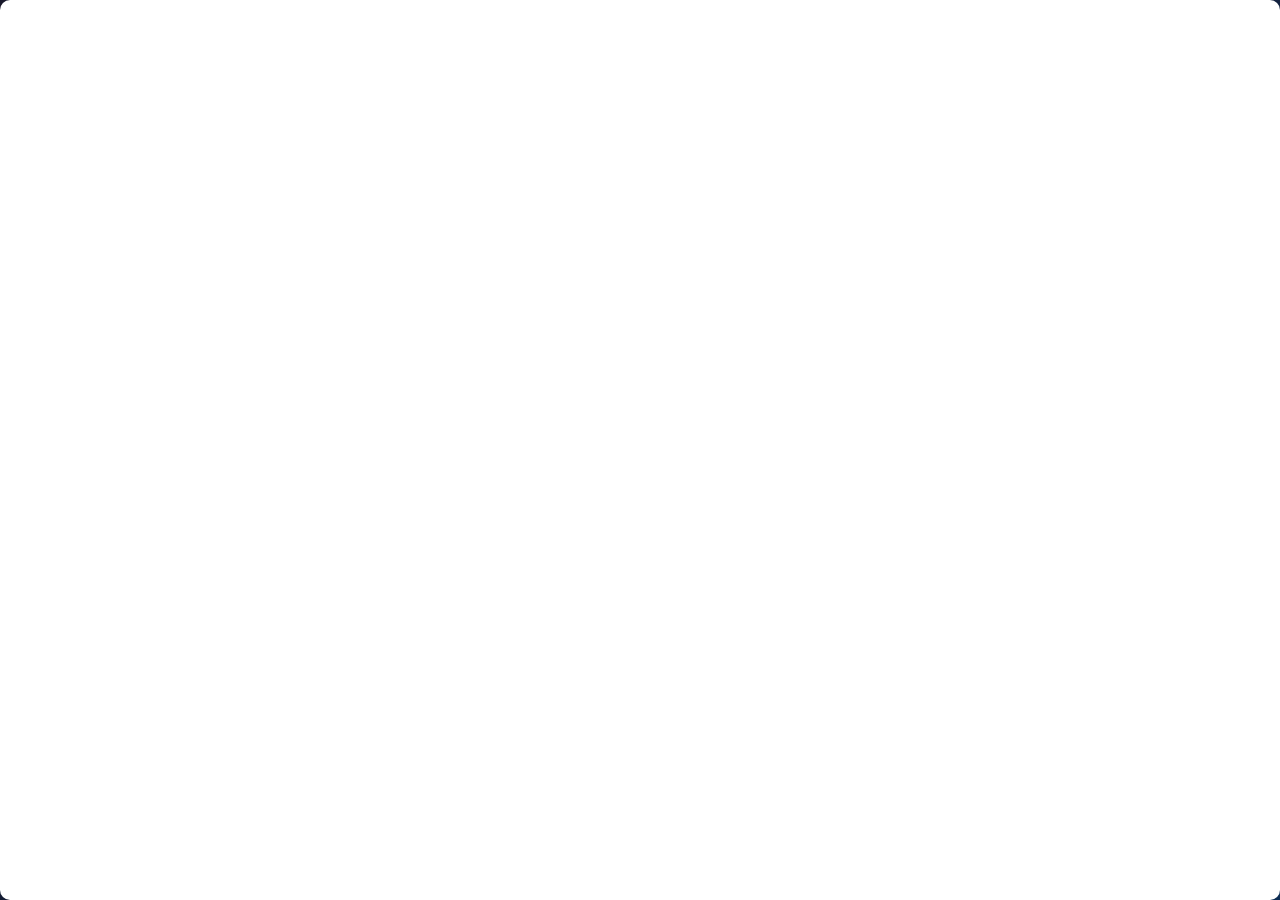
<file: index.html>
<!DOCTYPE html>
<html lang="es">
<head>
    <meta charset="UTF-8">
    <meta name="viewport" content="width=device-width, initial-scale=1.0, maximum-scale=1.0, user-scalable=no">
    <title>Brain Grid - Memoria Visual</title>
    <link href="https://fonts.googleapis.com/css2?family=Nunito:wght@400;600;700;800;900&display=swap" rel="stylesheet">
    <style>
        * {
            margin: 0;
            padding: 0;
            box-sizing: border-box;
            -webkit-tap-highlight-color: transparent;
        }

        body {
            font-family: 'Nunito', sans-serif;
            background: linear-gradient(135deg, #1a1a2e 0%, #16213e 50%, #0f3460 100%);
            min-height: 100vh;
            color: #fff;
            overflow-x: hidden;
            touch-action: manipulation;
        }

        /* Screens */
        .screen {
            display: none;
            min-height: 100vh;
            padding: 15px;
            flex-direction: column;
            align-items: center;
            justify-content: center;
        }

        .screen.active {
            display: flex;
        }

        /* Start Screen */
        .start-screen {
            text-align: center;
        }

        .logo {
            font-size: 3rem;
            font-weight: 900;
            margin-bottom: 10px;
            background: linear-gradient(135deg, #667eea 0%, #764ba2 100%);
            -webkit-background-clip: text;
            -webkit-text-fill-color: transparent;
            background-clip: text;
        }

        .subtitle {
            font-size: 1rem;
            color: #a0aec0;
            margin-bottom: 30px;
        }

        .btn {
            padding: 12px 35px;
            font-size: 1rem;
            font-weight: 700;
            border: none;
            border-radius: 50px;
            cursor: pointer;
            transition: all 0.3s ease;
            font-family: 'Nunito', sans-serif;
            margin: 6px;
            min-width: 200px;
        }

        .btn-primary {
            background: linear-gradient(135deg, #667eea 0%, #764ba2 100%);
            color: white;
            box-shadow: 0 4px 15px rgba(102, 126, 234, 0.4);
        }

        .btn-primary:hover {
            transform: translateY(-2px);
            box-shadow: 0 6px 20px rgba(102, 126, 234, 0.6);
        }

        .btn-secondary {
            background: rgba(255,255,255,0.1);
            color: #e2e8f0;
            border: 2px solid rgba(255,255,255,0.2);
        }

        .btn-secondary:hover {
            background: rgba(255,255,255,0.2);
        }

        .btn:disabled {
            opacity: 0.5;
            cursor: not-allowed;
            transform: none !important;
        }

        /* Game Screen */
        .game-header {
            display: flex;
            justify-content: space-between;
            align-items: center;
            width: 100%;
            max-width: 500px;
            margin-bottom: 10px;
            padding: 8px 15px;
            background: rgba(255,255,255,0.1);
            border-radius: 12px;
            backdrop-filter: blur(10px);
            font-size: 0.85rem;
        }

        .stat {
            display: flex;
            align-items: center;
            gap: 4px;
            font-weight: 700;
        }

        .level-badge {
            background: linear-gradient(135deg, #f093fb 0%, #f5576c 100%);
            padding: 4px 12px;
            border-radius: 15px;
            font-weight: 800;
            font-size: 0.8rem;
        }

        .canvas-container {
            position: relative;
            margin: 5px 0;
        }

        canvas {
            border-radius: 10px;
            box-shadow: 0 4px 20px rgba(0,0,0,0.3);
            background: #fff;
            cursor: crosshair;
            max-width: 100%;
            height: auto;
        }

        .target-label, .player-label {
            text-align: center;
            font-weight: 700;
            margin: 5px 0;
            font-size: 0.8rem;
            color: #a0aec0;
        }

        .game-controls {
            display: flex;
            gap: 8px;
            margin-top: 10px;
            flex-wrap: wrap;
            justify-content: center;
        }

        .btn-control {
            padding: 8px 18px;
            font-size: 0.85rem;
            border-radius: 20px;
            min-width: auto;
        }

        .btn-verify {
            background: linear-gradient(135deg, #11998e 0%, #38ef7d 100%);
            color: white;
        }

        .btn-clear {
            background: linear-gradient(135deg, #fc466b 0%, #3f5efb 100%);
            color: white;
        }

        .btn-hint {
            background: linear-gradient(135deg, #f6d365 0%, #fda085 100%);
            color: #333;
        }

        .btn-menu {
            background: rgba(255,255,255,0.15);
            color: white;
        }

        /* Countdown Overlay */
        .countdown-overlay {
            position: fixed;
            top: 0;
            left: 0;
            width: 100%;
            height: 100%;
            background: rgba(0,0,0,0.9);
            display: none;
            align-items: center;
            justify-content: center;
            z-index: 1000;
            flex-direction: column;
        }

        .countdown-overlay.active {
            display: flex;
        }

        .countdown-number {
            font-size: 5rem;
            font-weight: 900;
            color: #fff;
            animation: pulse 0.5s ease-out;
            text-align: center;
        }

        .countdown-text {
            font-size: 1.2rem;
            color: #a0aec0;
            margin-top: 15px;
            text-align: center;
            padding: 0 20px;
        }

        @keyframes pulse {
            0% { transform: scale(0.5); opacity: 0; }
            50% { transform: scale(1.2); }
            100% { transform: scale(1); opacity: 1; }
        }

        /* Toast */
        .toast {
            position: fixed;
            bottom: 20px;
            left: 50%;
            transform: translateX(-50%) translateY(100px);
            background: rgba(0,0,0,0.9);
            color: white;
            padding: 10px 25px;
            border-radius: 25px;
            font-weight: 700;
            z-index: 1001;
            transition: transform 0.3s ease;
            white-space: nowrap;
            display: none;
            font-size: 0.9rem;
        }

        .toast.show {
            display: block;
            transform: translateX(-50%) translateY(0);
        }

        .toast.success { border-left: 4px solid #38ef7d; }
        .toast.error { border-left: 4px solid #fc466b; }

        /* Win Screen */
        .win-screen {
            text-align: center;
        }

        .win-title {
            font-size: 2.5rem;
            font-weight: 900;
            margin-bottom: 15px;
        }

        .win-stars {
            font-size: 3rem;
            margin: 15px 0;
            letter-spacing: 8px;
        }

        .win-stats {
            display: flex;
            gap: 20px;
            justify-content: center;
            margin: 15px 0;
            font-size: 1rem;
        }

        .win-stat {
            background: rgba(255,255,255,0.1);
            padding: 12px 20px;
            border-radius: 12px;
        }

        /* Tutorial */
        .tutorial-content {
            max-width: 450px;
            text-align: left;
        }

        .tutorial-step {
            background: rgba(255,255,255,0.1);
            padding: 15px;
            border-radius: 12px;
            margin: 8px 0;
            font-size: 0.9rem;
        }

        .tutorial-step h3 {
            color: #667eea;
            margin-bottom: 8px;
            font-size: 1rem;
        }

        /* Shake animation */
        @keyframes shake {
            0%, 100% { transform: translateX(0); }
            25% { transform: translateX(-8px); }
            75% { transform: translateX(8px); }
        }

        .shake {
            animation: shake 0.4s ease-in-out;
        }

        /* Confetti canvas */
        #confettiCanvas {
            position: fixed;
            top: 0;
            left: 0;
            width: 100%;
            height: 100%;
            pointer-events: none;
            z-index: 999;
        }

        /* Progress bar */
        .memorize-progress {
            width: 250px;
            height: 5px;
            background: rgba(255,255,255,0.2);
            border-radius: 3px;
            margin-top: 15px;
            overflow: hidden;
        }

        .memorize-progress-bar {
            height: 100%;
            background: linear-gradient(90deg, #667eea, #764ba2);
            border-radius: 3px;
            transition: width 1s linear;
        }

        /* Level selector */
        .level-grid {
            display: grid;
            grid-template-columns: repeat(4, 1fr);
            gap: 10px;
            margin: 15px 0;
            max-width: 320px;
        }

        .level-btn {
            width: 65px;
            height: 65px;
            border-radius: 12px;
            border: 2px solid rgba(255,255,255,0.3);
            background: rgba(255,255,255,0.1);
            color: white;
            font-size: 1.3rem;
            font-weight: 800;
            cursor: pointer;
            transition: all 0.3s;
            display: flex;
            align-items: center;
            justify-content: center;
            flex-direction: column;
        }

        .level-btn:hover {
            background: rgba(255,255,255,0.2);
            transform: scale(1.1);
        }

        .level-btn.locked {
            opacity: 0.3;
            cursor: not-allowed;
        }

        .level-btn.completed {
            border-color: #38ef7d;
            background: rgba(56, 239, 125, 0.2);
        }

        .level-stars {
            font-size: 0.6rem;
            margin-top: 2px;
        }

        .shape-preview {
            font-size: 1.5rem;
            margin: 8px 0;
        }

        h2 {
            font-size: 1.5rem;
        }
    </style>
</head>
<body>

    <canvas id="confettiCanvas"></canvas>

    <div id="startScreen" class="screen start-screen active">
        <div class="logo">🧠 BRAIN GRID</div>
        <div class="subtitle">Memoriza las figuras y reprodúcelas</div>
        <div class="shape-preview">🔷⭐🏠🐦</div>
        <button class="btn btn-primary" id="btnPlay">▶ JUGAR</button>
        <button class="btn btn-secondary" id="btnHowTo">❓ CÓMO JUGAR</button>
        <div style="margin-top: 20px; color: #a0aec0; font-size: 0.85rem;">
            <div id="startStats">⭐ 0 | 🪙 0</div>
        </div>
    </div>

    <div id="tutorialScreen" class="screen">
        <h2 style="margin-bottom: 15px;">📖 CÓMO JUGAR</h2>
        <div class="tutorial-content">
            <div class="tutorial-step">
                <h3>1. Memoriza la figura</h3>
                <p>Observa la figura en el panel superior durante unos segundos.</p>
            </div>
            <div class="tutorial-step">
                <h3>2. Espera la cuenta regresiva</h3>
                <p>Después de memorizar, hay una cuenta regresiva para prepararte.</p>
            </div>
            <div class="tutorial-step">
                <h3>3. Reproduce la figura</h3>
                <p>En el panel inferior, toca los puntos en el orden correcto para dibujar la misma figura.</p>
            </div>
            <div class="tutorial-step">
                <h3>4. Gana estrellas</h3>
                <p>¡Cuanto más rápido completes la figura, más estrellas ganarás!</p>
            </div>
        </div>
        <button class="btn btn-secondary" id="btnBackFromTutorial" style="margin-top: 15px;">← VOLVER</button>
    </div>

    <div id="levelScreen" class="screen">
        <h2 style="margin-bottom: 8px;">🎯 SELECCIONA NIVEL</h2>
        <div style="color: #a0aec0; margin-bottom: 15px; font-size: 0.9rem;">Completa niveles para desbloquear más</div>
        <div class="level-grid" id="levelGrid"></div>
        <button class="btn btn-secondary" id="btnBackFromLevels" style="margin-top: 15px;">← MENÚ</button>
    </div>

    <div id="gameScreen" class="screen">
        <div class="game-header">
            <div class="stat">
                <span class="level-badge" id="levelDisplay">Nivel 1</span>
            </div>
            <div class="stat">
                <span>⏱️</span>
                <span id="timerDisplay">0s</span>
            </div>
            <div class="stat">
                <span>🪙</span>
                <span id="coinsDisplay">0</span>
            </div>
            <div class="stat">
                <span>⭐</span>
                <span id="starsDisplay">0</span>
            </div>
        </div>

        <div class="target-label">👁️ MEMORIZA ESTA FIGURA</div>
        <div class="canvas-container">
            <canvas id="targetCanvas"></canvas>
        </div>

        <div class="player-label">✏️ DIBUJA AQUÍ (toca los puntos en orden)</div>
        <div class="canvas-container">
            <canvas id="playerCanvas"></canvas>
        </div>

        <div class="game-controls">
            <button class="btn btn-control btn-verify" id="btnVerify">✅ VERIFICAR</button>
            <button class="btn btn-control btn-clear" id="btnClear">🗑️ LIMPIAR</button>
            <button class="btn btn-control btn-hint" id="btnHint">💡 PISTA</button>
            <button class="btn btn-control btn-menu" id="btnMenu">📋 MENÚ</button>
        </div>
    </div>

    <div id="winScreen" class="screen win-screen">
        <div class="win-title" id="winTitle">🏆 ¡PERFECTO!</div>
        <div class="win-stars" id="winStars">⭐⭐⭐</div>
        <div class="win-stats">
            <div class="win-stat">
                <div>🪙 Monedas</div>
                <div id="winCoins" style="font-size: 1.3rem; font-weight: 800;">+20</div>
            </div>
            <div class="win-stat">
                <div>⏱️ Tiempo</div>
                <div id="winTime" style="font-size: 1.3rem; font-weight: 800;">12s</div>
            </div>
        </div>
        <div style="margin: 15px 0; color: #a0aec0; font-size: 1.1rem;" id="winShapeName"></div>
        <button class="btn btn-primary" id="btnNextLevel">SIGUIENTE NIVEL →</button>
        <button class="btn btn-secondary" id="btnWinMenu" style="margin-top: 8px;">📋 MENÚ</button>
    </div>

    <div id="countdownOverlay" class="countdown-overlay">
        <div class="countdown-number" id="countdownNumber">5</div>
        <div class="countdown-text" id="countdownText">Preparate...</div>
        <div class="memorize-progress" id="memorizeProgress" style="display:none;">
            <div class="memorize-progress-bar" id="memorizeProgressBar" style="width: 100%;"></div>
        </div>
    </div>

    <div id="toast" class="toast"></div>

<script>
// ============================
// BRAIN GRID - JUEGO COMPLETO
// ============================

const CONFIG = {
    size: 10,
    cellSize: 36,
    baseCoins: 10,
    memorizeTime: 6,
    countdownTime: 5,
    maxStars: 3,
    hintCost: 5,
    colors: {
        dot: '#94a3b8',
        bg: '#f8fafc'
    }
};

// --- TODAS LAS FIGURAS (basadas en las fotos) ---
const LEVELS = [
    // NIVEL 1: Figura en escalera (foto 1, arriba izq)
    {
        name: "Escalera",
        icon: "📶",
        points: [
            {x:1,y:1},{x:1,y:3},{x:3,y:3},{x:3,y:5},{x:5,y:5},{x:5,y:7},{x:7,y:7},{x:7,y:9},{x:9,y:9},{x:9,y:7},{x:7,y:7},{x:7,y:5},{x:5,y:5},{x:5,y:3},{x:3,y:3},{x:3,y:1},{x:1,y:1}
        ],
        difficulty: 1
    },
    // NIVEL 2: Estrella de 8 puntas (foto 1, 2da fila izq)
    {
        name: "Estrella",
        icon: "✴️",
        points: [
            {x:5,y:1},{x:6,y:4},{x:9,y:5},{x:6,y:6},{x:5,y:9},{x:4,y:6},{x:1,y:5},{x:4,y:4},{x:5,y:1}
        ],
        difficulty: 1
    },
    // NIVEL 3: Casa con techo (foto 1, 3ra fila izq)
    {
        name: "Casa",
        icon: "🏠",
        points: [
            {x:2,y:4},{x:2,y:2},{x:5,y:1},{x:8,y:2},{x:8,y:4},{x:8,y:7},{x:5,y:7},{x:5,y:5},{x:3,y:5},{x:3,y:7},{x:2,y:7},{x:2,y:4}
        ],
        difficulty: 1
    },
    // NIVEL 4: Casa con puerta (foto 1, 4ta fila izq)
    {
        name: "Casa con Puerta",
        icon: "🏡",
        points: [
            {x:1,y:4},{x:1,y:2},{x:3,y:1},{x:7,y:1},{x:9,y:2},{x:9,y:4},{x:9,y:8},{x:7,y:8},{x:7,y:5},{x:5,y:5},{x:5,y:8},{x:3,y:8},{x:3,y:5},{x:1,y:5},{x:1,y:4}
        ],
        difficulty: 1
    },
    // NIVEL 5: Casa con ventana (foto 1, 5ta fila izq)
    {
        name: "Casa Moderna",
        icon: "🏘️",
        points: [
            {x:2,y:5},{x:2,y:2},{x:5,y:1},{x:8,y:2},{x:8,y:5},{x:8,y:8},{x:5,y:8},{x:5,y:6},{x:3,y:6},{x:3,y:8},{x:2,y:8},{x:2,y:5}
        ],
        difficulty: 1
    },
    // NIVEL 6: Barco/Vela (foto 1, 6ta fila izq)
    {
        name: "Velero",
        icon: "⛵",
        points: [
            {x:5,y:1},{x:5,y:6},{x:2,y:6},{x:1,y:8},{x:9,y:8},{x:8,y:6},{x:5,y:6}
        ],
        difficulty: 1
    },
    // NIVEL 7: Pájaro (foto 1, 1ra fila der)
    {
        name: "Pájaro",
        icon: "🐦",
        points: [
            {x:2,y:5},{x:3,y:3},{x:5,y:2},{x:7,y:3},{x:8,y:5},{x:7,y:7},{x:5,y:8},{x:3,y:7},{x:2,y:5}
        ],
        difficulty: 2
    },
    // NIVEL 8: Elefante (foto 1, 2da fila der)
    {
        name: "Elefante",
        icon: "🐘",
        points: [
            {x:1,y:5},{x:1,y:2},{x:3,y:1},{x:6,y:1},{x:8,y:2},{x:8,y:4},{x:9,y:5},{x:9,y:7},{x:8,y:8},{x:6,y:8},{x:6,y:6},{x:4,y:6},{x:4,y:8},{x:2,y:8},{x:1,y:7},{x:1,y:5}
        ],
        difficulty: 2
    },
    // NIVEL 9: Silla (foto 1, 3ra fila der)
    {
        name: "Silla",
        icon: "🪑",
        points: [
            {x:2,y:2},{x:2,y:6},{x:1,y:8},{x:3,y:8},{x:4,y:6},{x:7,y:6},{x:8,y:8},{x:9,y:6},{x:8,y:2},{x:6,y:2},{x:6,y:5},{x:4,y:5},{x:4,y:2},{x:2,y:2}
        ],
        difficulty: 2
    },
    // NIVEL 10: Bandera (foto 1, 4ta fila der)
    {
        name: "Bandera",
        icon: "🚩",
        points: [
            {x:1,y:1},{x:1,y:8},{x:3,y:8},{x:3,y:5},{x:8,y:5},{x:8,y:3},{x:3,y:3},{x:3,y:1},{x:1,y:1}
        ],
        difficulty: 2
    },
    // NIVEL 11: Flecha arriba (foto 1, 5ta fila der)
    {
        name: "Flecha",
        icon: "⬆️",
        points: [
            {x:5,y:1},{x:3,y:3},{x:4,y:3},{x:4,y:8},{x:6,y:8},{x:6,y:3},{x:7,y:3},{x:5,y:1}
        ],
        difficulty: 2
    },
    // NIVEL 12: Seta (foto 1, 6ta fila der)
    {
        name: "Seta",
        icon: "🍄",
        points: [
            {x:2,y:3},{x:2,y:2},{x:4,y:1},{x:6,y:1},{x:8,y:2},{x:8,y:3},{x:8,y:5},{x:6,y:5},{x:6,y:8},{x:4,y:8},{x:4,y:5},{x:2,y:5},{x:2,y:3}
        ],
        difficulty: 2
    },
    // NIVEL 13: Cubo isométrico (foto 2, 1ra fila)
    {
        name: "Cubo 3D",
        icon: "🎲",
        points: [
            {x:3,y:4},{x:5,y:2},{x:7,y:4},{x:5,y:6},{x:3,y:4},
            {x:3,y:7},{x:5,y:9},{x:7,y:7},{x:7,y:4},
            {x:5,y:6},{x:5,y:9}
        ],
        difficulty: 3
    },
    // NIVEL 14: Prisma hexagonal (foto 2, 2da fila)
    {
        name: "Prisma",
        icon: "📦",
        points: [
            {x:2,y:5},{x:4,y:2},{x:7,y:2},{x:9,y:5},{x:7,y:8},{x:4,y:8},{x:2,y:5},
            {x:2,y:7},{x:4,y:10},{x:7,y:10},{x:9,y:7},{x:9,y:5}
        ],
        difficulty: 3
    },
    // NIVEL 15: Prisma rectangular (foto 2, 3ra fila)
    {
        name: "Bloque",
        icon: "🧱",
        points: [
            {x:2,y:4},{x:2,y:2},{x:6,y:2},{x:8,y:4},{x:8,y:7},{x:6,y:7},{x:4,y:5},{x:2,y:5},{x:2,y:4},
            {x:4,y:5},{x:4,y:8},{x:6,y:8},{x:6,y:7}
        ],
        difficulty: 3
    },
    // NIVEL 16: Pirámide triangular (foto 2, 4ta fila)
    {
        name: "Pirámide",
        icon: "🔺",
        points: [
            {x:5,y:1},{x:2,y:5},{x:5,y:5},{x:8,y:5},{x:5,y:1},
            {x:2,y:5},{x:2,y:8},{x:5,y:8},{x:5,y,5},
            {x:5,y:8},{x:8,y:8},{x:8,y:5}
        ],
        difficulty: 3
    },
    // NIVEL 17: Pirámide cuadrada (foto 2, 5ta fila)
    {
        name: "Pirámide Cuadrada",
        icon: "🏔️",
        points: [
            {x:5,y:1},{x:1,y:5},{x:5,y:5},{x:9,y:5},{x:5,y:1},
            {x:1,y:5},{x:1,y:8},{x:5,y:8},{x:5,y:5},
            {x:5,y:8},{x:9,y:8},{x:9,y:5}
        ],
        difficulty: 3
    },
    // NIVEL 18: Caja rectangular (foto 2, 6ta fila)
    {
        name: "Caja",
        icon: "📮",
        points: [
            {x:2,y:4},{x:2,y:2},{x:7,y:2},{x:9,y:4},{x:9,y:6},{x:7,y:6},{x:5,y:4},{x:2,y:4},
            {x:5,y:4},{x:5,y:7},{x:7,y:7},{x:7,y:6}
        ],
        difficulty: 3
    },
    // NIVEL 19: Cruz (adicional)
    {
        name: "Cruz",
        icon: "✚",
        points: [
            {x:4,y:1},{x:6,y:1},{x:6,y:4},{x:9,y:4},{x:9,y:6},{x:6,y:6},{x:6,y:9},{x:4,y:9},{x:4,y:6},{x:1,y:6},{x:1,y:4},{x:4,y:4},{x:4,y:1}
        ],
        difficulty: 2
    },
    // NIVEL 20: Corazón (adicional)
    {
        name: "Corazón",
        icon: "❤️",
        points: [
            {x:5,y:3},{x:4,y:2},{x:3,y:2},{x:2,y:3},{x:2,y:4},{x:3,y:5},{x:5,y:7},{x:7,y:5},{x:8,y:4},{x:8,y:3},{x:7,y:2},{x:6,y:2},{x:5,y:3}
        ],
        difficulty: 2
    }
];

// --- ESTADO DEL JUEGO ---
const state = {
    level: 1,
    coins: 0,
    stars: 0,
    targetShape: [],
    playerShape: [],
    currentIndex: 0,
    isMemorizing: false,
    startTime: 0,
    elapsedTime: 0,
    timerInterval: null,
    totalStars: 0,
    completedLevels: [],
    levelStars: {}
};

// --- REFERENCIAS DOM ---
const els = {
    screens: {
        start: document.getElementById('startScreen'),
        tutorial: document.getElementById('tutorialScreen'),
        level: document.getElementById('levelScreen'),
        game: document.getElementById('gameScreen'),
        win: document.getElementById('winScreen')
    },
    targetCanvas: document.getElementById('targetCanvas'),
    playerCanvas: document.getElementById('playerCanvas'),
    confettiCanvas: document.getElementById('confettiCanvas'),
    countdownOverlay: document.getElementById('countdownOverlay'),
    countdownNumber: document.getElementById('countdownNumber'),
    countdownText: document.getElementById('countdownText'),
    memorizeProgress: document.getElementById('memorizeProgress'),
    memorizeProgressBar: document.getElementById('memorizeProgressBar'),
    levelDisplay: document.getElementById('levelDisplay'),
    coinsDisplay: document.getElementById('coinsDisplay'),
    starsDisplay: document.getElementById('starsDisplay'),
    timerDisplay: document.getElementById('timerDisplay'),
    toast: document.getElementById('toast'),
    winStars: document.getElementById('winStars'),
    winTitle: document.getElementById('winTitle'),
    winCoins: document.getElementById('winCoins'),
    winTime: document.getElementById('winTime'),
    winShapeName: document.getElementById('winShapeName'),
    startStats: document.getElementById('startStats'),
    levelGrid: document.getElementById('levelGrid'),
    btnPlay: document.getElementById('btnPlay'),
    btnHowTo: document.getElementById('btnHowTo'),
    btnBackFromTutorial: document.getElementById('btnBackFromTutorial'),
    btnBackFromLevels: document.getElementById('btnBackFromLevels'),
    btnVerify: document.getElementById('btnVerify'),
    btnClear: document.getElementById('btnClear'),
    btnHint: document.getElementById('btnHint'),
    btnMenu: document.getElementById('btnMenu'),
    btnNextLevel: document.getElementById('btnNextLevel'),
    btnWinMenu: document.getElementById('btnWinMenu')
};

const tCtx = els.targetCanvas.getContext('2d');
const pCtx = els.playerCanvas.getContext('2d');
const cCtx = els.confettiCanvas.getContext('2d');

// --- INICIALIZACIÓN DE CANVAS ---
function initCanvas() {
    const w = CONFIG.size * CONFIG.cellSize;
    const h = CONFIG.size * CONFIG.cellSize;

    els.targetCanvas.width = w;
    els.targetCanvas.height = h;
    els.playerCanvas.width = w;
    els.playerCanvas.height = h;

    els.confettiCanvas.width = window.innerWidth;
    els.confettiCanvas.height = window.innerHeight;

    window.addEventListener('resize', () => {
        els.confettiCanvas.width = window.innerWidth;
        els.confettiCanvas.height = window.innerHeight;
    });
}

// --- NAVEGACIÓN ---
function showScreen(name) {
    Object.values(els.screens).forEach(s => s.classList.remove('active'));
    els.screens[name].classList.add('active');
}

// --- GUARDADO ---
function saveGame() {
    try {
        localStorage.setItem('brainGridData', JSON.stringify({
            level: state.level,
            coins: state.coins,
            stars: state.totalStars,
            completedLevels: state.completedLevels,
            levelStars: state.levelStars,
            timestamp: Date.now()
        }));
    } catch (e) {
        console.warn('No se pudo guardar:', e);
    }
}

function loadGame() {
    try {
        const data = JSON.parse(localStorage.getItem('brainGridData'));
        if (data) {
            state.level = data.level || 1;
            state.coins = data.coins || 0;
            state.totalStars = data.stars || 0;
            state.completedLevels = data.completedLevels || [];
            state.levelStars = data.levelStars || {};
        }
    } catch (e) {
        console.warn('No se pudo cargar:', e);
    }
}

// --- DIBUJAR GRID CON PUNTOS ---
function drawGrid(ctx, highlightCells = []) {
    const w = CONFIG.size * CONFIG.cellSize;
    const h = CONFIG.size * CONFIG.cellSize;

    ctx.clearRect(0, 0, w, h);
    ctx.fillStyle = CONFIG.colors.bg;
    ctx.fillRect(0, 0, w, h);

    // Dibujar puntos
    ctx.fillStyle = CONFIG.colors.dot;
    for (let i = 0; i < CONFIG.size; i++) {
        for (let j = 0; j < CONFIG.size; j++) {
            const cx = i * CONFIG.cellSize + CONFIG.cellSize / 2;
            const cy = j * CONFIG.cellSize + CONFIG.cellSize / 2;
            ctx.beginPath();
            ctx.arc(cx, cy, 2.5, 0, Math.PI * 2);
            ctx.fill();
        }
    }

    // Hints
    highlightCells.forEach(p => {
        ctx.fillStyle = 'rgba(245, 158, 11, 0.4)';
        ctx.beginPath();
        ctx.arc(p.x * CONFIG.cellSize + CONFIG.cellSize/2, p.y * CONFIG.cellSize + CONFIG.cellSize/2, 14, 0, Math.PI * 2);
        ctx.fill();
    });
}

// --- DIBUJAR FIGURA ---
function drawFigure(ctx, points, color, isTarget = false) {
    if (points.length === 0) return;

    const cs = CONFIG.cellSize;

    // Líneas
    ctx.strokeStyle = color;
    ctx.lineWidth = isTarget ? 3 : 4;
    ctx.lineCap = 'round';
    ctx.lineJoin = 'round';

    if (!isTarget) {
        ctx.shadowColor = color + '60';
        ctx.shadowBlur = 8;
    }

    ctx.beginPath();
    const start = points[0];
    ctx.moveTo(start.x * cs + cs/2, start.y * cs + cs/2);

    for (let i = 1; i < points.length; i++) {
        const p = points[i];
        ctx.lineTo(p.x * cs + cs/2, p.y * cs + cs/2);
    }

    ctx.stroke();
    ctx.shadowBlur = 0;

    // Puntos
    points.forEach((p, i) => {
        const cx = p.x * cs + cs/2;
        const cy = p.y * cs + cs/2;

        ctx.beginPath();
        ctx.arc(cx, cy, isTarget ? 5 : 7, 0, Math.PI * 2);
        ctx.fillStyle = isTarget ? '#fff' : color;
        ctx.fill();
        ctx.strokeStyle = isTarget ? color : '#fff';
        ctx.lineWidth = 2;
        ctx.stroke();

        // Números
        if (isTarget || !state.isMemorizing) {
            ctx.fillStyle = isTarget ? color : '#fff';
            ctx.font = 'bold 9px Nunito';
            ctx.textAlign = 'center';
            ctx.textBaseline = 'middle';
            ctx.fillText(i + 1, cx, cy);
        }
    });
}

// --- GENERAR NIVEL ---
function generateLevel() {
    const levelData = LEVELS[state.level - 1] || LEVELS[0];
    state.targetShape = [...levelData.points];
    state.playerShape = [];
    state.currentIndex = 0;
    state.isMemorizing = true;

    drawTarget();
    drawPlayer();

    els.levelDisplay.textContent = `Nivel ${state.level}`;
    updateUI();

    startCountdown();
}

function drawTarget() {
    drawGrid(tCtx);
    const colors = ['#1e293b', '#334155', '#475569', '#64748b'];
    const color = colors[(state.level - 1) % colors.length];
    drawFigure(tCtx, state.targetShape, color, true);
}

function drawPlayer(highlightCells = []) {
    drawGrid(pCtx, highlightCells);
    const colors = ['#667eea', '#764ba2', '#f093fb', '#f5576c', '#4facfe', '#00f2fe'];
    const color = colors[(state.level - 1) % colors.length];
    drawFigure(pCtx, state.playerShape, color, false);
}

// --- CUENTA REGRESIVA ---
function startCountdown() {
    let phase = 'memorize';
    let memorizeTime = CONFIG.memorizeTime;
    let count = CONFIG.countdownTime;

    els.countdownOverlay.classList.add('active');
    els.memorizeProgress.style.display = 'block';
    els.memorizeProgressBar.style.width = '100%';

    els.countdownNumber.textContent = '👁️';
    els.countdownNumber.style.fontSize = '4rem';
    els.countdownText.textContent = `Memoriza: ${LEVELS[state.level-1]?.name || ''}`;

    const interval = setInterval(() => {
        if (phase === 'memorize') {
            memorizeTime--;
            els.memorizeProgressBar.style.width = `${(memorizeTime / CONFIG.memorizeTime) * 100}%`;

            if (memorizeTime <= 0) {
                phase = 'countdown';
                els.countdownNumber.style.fontSize = '';
                els.countdownNumber.textContent = count;
                els.countdownText.textContent = '¡Prepárate!';
                els.memorizeProgress.style.display = 'none';
                animateCountdownNumber();
            }
        } else {
            count--;

            if (count > 0) {
                els.countdownNumber.textContent = count;
                animateCountdownNumber();
            } else if (count === 0) {
                els.countdownNumber.textContent = '✏️';
                els.countdownText.textContent = '¡Dibuja!';
                animateCountdownNumber();
            } else {
                clearInterval(interval);
                els.countdownOverlay.classList.remove('active');
                state.isMemorizing = false;
                state.startTime = Date.now();
                startTimer();

                drawGrid(tCtx);
                showToast('🧠 ¡Reproduce la figura!', 'success');
            }
        }
    }, 1000);
}

function animateCountdownNumber() {
    els.countdownNumber.style.animation = 'none';
    els.countdownNumber.offsetHeight;
    els.countdownNumber.style.animation = '';
}

// --- TIMER ---
function startTimer() {
    clearInterval(state.timerInterval);
    state.timerInterval = setInterval(() => {
        state.elapsedTime = Math.floor((Date.now() - state.startTime) / 1000);
        els.timerDisplay.textContent = `${state.elapsedTime}s`;
    }, 1000);
}

function stopTimer() {
    clearInterval(state.timerInterval);
}

// --- INPUT ---
function handleInput(clientX, clientY) {
    if (state.isMemorizing) {
        showToast('⏳ Espera...', 'error');
        return;
    }

    const rect = els.playerCanvas.getBoundingClientRect();
    const scaleX = els.playerCanvas.width / rect.width;
    const scaleY = els.playerCanvas.height / rect.height;

    const x = Math.floor(((clientX - rect.left) * scaleX) / CONFIG.cellSize);
    const y = Math.floor(((clientY - rect.top) * scaleY) / CONFIG.cellSize);

    if (x < 0 || x >= CONFIG.size || y < 0 || y >= CONFIG.size) return;

    handleConnect(x, y);
    drawPlayer();
}

function handleConnect(x, y) {
    const expected = state.targetShape[state.currentIndex];
    if (!expected) return;

    if (expected.x === x && expected.y === y) {
        state.playerShape.push({ x, y });
        state.currentIndex++;
        playSound('tick');

        if (state.currentIndex === state.targetShape.length) {
            stopTimer();
            levelComplete();
        }
    } else {
        const alreadyTouched = state.playerShape.some(p => p.x === x && p.y === y);
        if (!alreadyTouched) {
            showToast('❌ ¡Orden incorrecto!', 'error');
            playSound('error');
            els.playerCanvas.classList.add('shake');
            setTimeout(() => els.playerCanvas.classList.remove('shake'), 500);
        }
    }
}

// --- VALIDACIÓN ---
function checkSolution() {
    if (state.playerShape.length === 0) {
        showToast('🤔 Toca algunos puntos', 'error');
        return;
    }

    const correct = state.targetShape.length === state.playerShape.length &&
        state.targetShape.every((t, i) => 
            state.playerShape[i] && state.playerShape[i].x === t.x && state.playerShape[i].y === t.y
        );

    if (correct) {
        stopTimer();
        levelComplete();
    } else {
        showToast('❌ ¡Sigue intentando!', 'error');
        playSound('error');
        els.playerCanvas.classList.add('shake');
        setTimeout(() => els.playerCanvas.classList.remove('shake'), 500);
    }
}

// --- NIVEL COMPLETADO ---
function levelComplete() {
    stopTimer();

    const levelData = LEVELS[state.level - 1];
    const time = state.elapsedTime;
    const baseTime = levelData.points.length * 1.5;
    let stars = 1;
    if (time <= baseTime) stars = 3;
    else if (time <= baseTime * 1.8) stars = 2;

    state.stars = stars;
    state.totalStars += stars;

    const prevStars = state.levelStars[state.level] || 0;
    if (stars > prevStars) {
        state.levelStars[state.level] = stars;
    }

    if (!state.completedLevels.includes(state.level)) {
        state.completedLevels.push(state.level);
    }

    const coinReward = CONFIG.baseCoins + (levelData.difficulty * 5) + (stars * 5);
    state.coins += coinReward;

    saveGame();
    updateUI();
    showWinScreen(stars, coinReward, levelData);
    playSound('win');
    fireConfetti();
}

function showWinScreen(stars, coins, levelData) {
    els.winStars.textContent = '⭐'.repeat(stars) + '☆'.repeat(3 - stars);
    els.winCoins.textContent = '+' + coins;
    els.winTime.textContent = state.elapsedTime + 's';
    els.winShapeName.textContent = `${levelData.icon} ${levelData.name}`;

    if (stars === 3) {
        els.winTitle.textContent = '🏆 ¡PERFECTO!';
        els.winTitle.style.color = '#f59e0b';
    } else if (stars === 2) {
        els.winTitle.textContent = '✨ ¡MUY BIEN!';
        els.winTitle.style.color = '#6366f1';
    } else {
        els.winTitle.textContent = '👍 ¡BIEN HECHO!';
        els.winTitle.style.color = '#10b981';
    }

    showScreen('win');
}

// --- PISTA ---
function useHint() {
    if (state.coins < CONFIG.hintCost) {
        showToast(`💰 Necesitas ${CONFIG.hintCost}🪙`, 'error');
        return;
    }

    const next = state.targetShape[state.currentIndex];
    if (next) {
        state.coins -= CONFIG.hintCost;
        saveGame();
        updateUI();
        drawPlayer([next]);
        showToast(`💡 Punto ${state.currentIndex + 1}`, 'success');
        playSound('hint');
    }
}

// --- LIMPIAR ---
function clearBoard() {
    state.playerShape = [];
    state.currentIndex = 0;
    drawPlayer();
    playSound('pop');
    showToast('🗑️ Limpiado', 'success');
}

// --- UI ---
function updateUI() {
    els.coinsDisplay.textContent = state.coins;
    els.starsDisplay.textContent = state.totalStars;
    els.startStats.textContent = `⭐ ${state.totalStars} | 🪙 ${state.coins}`;
    els.btnHint.textContent = `💡 PISTA (${CONFIG.hintCost}🪙)`;
    els.btnHint.disabled = state.coins < CONFIG.hintCost;
}

// --- TOAST ---
let toastTimeout;
function showToast(message, type = '') {
    clearTimeout(toastTimeout);
    els.toast.textContent = message;
    els.toast.className = 'toast show ' + type;
    toastTimeout = setTimeout(() => {
        els.toast.classList.remove('show');
    }, 2000);
}

// --- SONIDOS ---
function playSound(type) {
    const vibrations = { tick: 10, pop: 15, error: 50, win: 30, hint: 20 };
    if (navigator.vibrate && vibrations[type]) {
        navigator.vibrate(vibrations[type]);
    }
}

// --- CONFETTI ---
function fireConfetti() {
    const particles = [];
    const colors = ['#f43f5e', '#8b5cf6', '#3b82f6', '#10b981', '#f59e0b', '#ec4899', '#667eea', '#764ba2'];

    for (let i = 0; i < 120; i++) {
        particles.push({
            x: window.innerWidth / 2,
            y: window.innerHeight / 2,
            vx: (Math.random() - 0.5) * 18,
            vy: (Math.random() - 0.5) * 18 - 5,
            color: colors[Math.floor(Math.random() * colors.length)],
            size: Math.random() * 8 + 3,
            life: 1,
            decay: Math.random() * 0.02 + 0.01,
            rotation: Math.random() * 360,
            rotationSpeed: (Math.random() - 0.5) * 10
        });
    }

    function animate() {
        cCtx.clearRect(0, 0, els.confettiCanvas.width, els.confettiCanvas.height);
        let alive = false;
        particles.forEach(p => {
            if (p.life > 0) {
                alive = true;
                p.x += p.vx;
                p.y += p.vy;
                p.vy += 0.3;
                p.life -= p.decay;
                p.rotation += p.rotationSpeed;

                cCtx.save();
                cCtx.globalAlpha = p.life;
                cCtx.translate(p.x, p.y);
                cCtx.rotate(p.rotation * Math.PI / 180);
                cCtx.fillStyle = p.color;
                cCtx.fillRect(-p.size/2, -p.size/2, p.size, p.size);
                cCtx.restore();
            }
        });
        if (alive) requestAnimationFrame(animate);
    }
    animate();
}

// --- GENERAR GRID DE NIVELES ---
function generateLevelGrid() {
    els.levelGrid.innerHTML = '';

    LEVELS.forEach((level, index) => {
        const levelNum = index + 1;
        const isCompleted = state.completedLevels.includes(levelNum);
        const isLocked = levelNum > 1 && !state.completedLevels.includes(levelNum - 1);
        const stars = state.levelStars[levelNum] || 0;

        const btn = document.createElement('div');
        btn.className = `level-btn ${isCompleted ? 'completed' : ''} ${isLocked ? 'locked' : ''}`;
        btn.innerHTML = `
            <div>${level.icon}</div>
            <div class="level-stars">${'⭐'.repeat(stars)}${'☆'.repeat(3-stars)}</div>
        `;

        if (!isLocked) {
            btn.addEventListener('click', () => {
                state.level = levelNum;
                showScreen('game');
                generateLevel();
            });
        }

        els.levelGrid.appendChild(btn);
    });
}

// --- INICIALIZACIÓN ---
function init() {
    loadGame();
    initCanvas();
    updateUI();

    els.btnPlay.addEventListener('click', () => {
        generateLevelGrid();
        showScreen('level');
    });

    els.btnHowTo.addEventListener('click', () => showScreen('tutorial'));
    els.btnBackFromTutorial.addEventListener('click', () => showScreen('start'));
    els.btnBackFromLevels.addEventListener('click', () => showScreen('start'));
    els.btnVerify.addEventListener('click', checkSolution);
    els.btnClear.addEventListener('click', clearBoard);
    els.btnHint.addEventListener('click', useHint);
    els.btnMenu.addEventListener('click', () => { showScreen('start'); stopTimer(); });
    els.btnNextLevel.addEventListener('click', () => {
        if (state.level < LEVELS.length) state.level++;
        showScreen('game');
        generateLevel();
    });
    els.btnWinMenu.addEventListener('click', () => { showScreen('start'); updateUI(); });

    els.playerCanvas.addEventListener('click', (e) => handleInput(e.clientX, e.clientY));
    els.playerCanvas.addEventListener('touchstart', (e) => {
        e.preventDefault();
        handleInput(e.touches[0].clientX, e.touches[0].clientY);
    });
}

init();
</script>
</body>
</html>
</file>
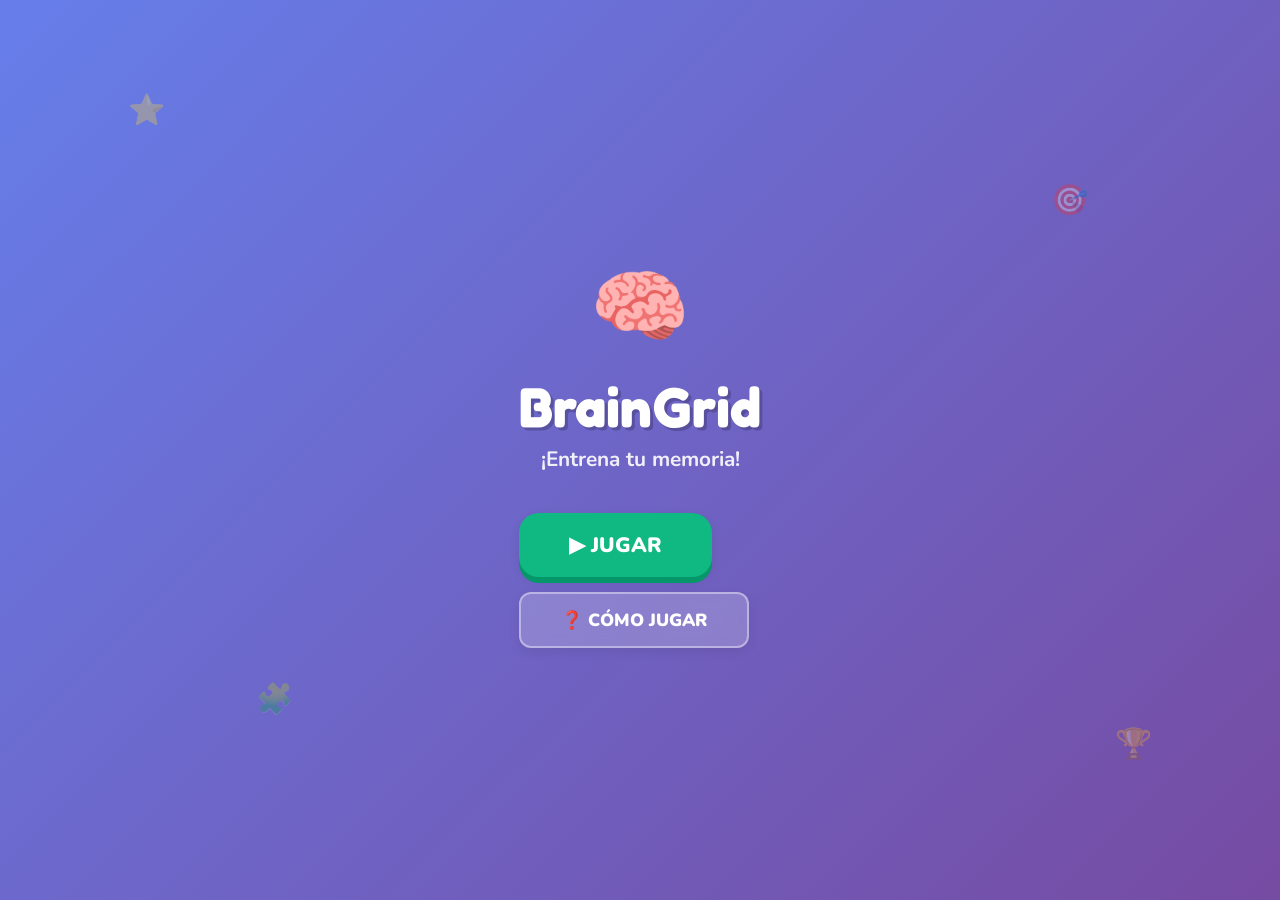
<file: index11.html>
<!DOCTYPE html>
<html lang="es">
<head>
    <meta charset="UTF-8">
    <meta name="viewport" content="width=device-width, initial-scale=1.0, user-scalable=no">
    <title>🧠 BrainGrid - Juego de Memoria</title>
    <link rel="stylesheet" href="style.css">
    <link href="https://fonts.googleapis.com/css2?family=Fredoka+One&family=Nunito:wght@400;700;900&display=swap" rel="stylesheet">
</head>
<body>
    <!-- Pantalla de Inicio -->
    <div id="startScreen" class="screen active">
        <div class="start-content">
            <div class="logo-bounce">🧠</div>
            <h1>BrainGrid</h1>
            <p class="subtitle">¡Entrena tu memoria!</p>
            <button id="btnPlay" class="btn-main">▶ JUGAR</button>
            <button id="btnHowTo" class="btn-secondary">❓ CÓMO JUGAR</button>
        </div>
        <div class="floating-shapes">
            <span>⭐</span><span>🎯</span><span>🧩</span><span>🏆</span>
        </div>
    </div>

    <!-- Pantalla de Tutorial -->
    <div id="tutorialScreen" class="screen">
        <div class="tutorial-box">
            <h2>📖 Cómo Jugar</h2>
            <div class="tutorial-steps">
                <div class="step">
                    <div class="step-icon">👀</div>
                    <p><strong>Mira el patrón</strong> que aparece en el tablero de arriba</p>
                </div>
                <div class="step">
                    <div class="step-icon">🖱️</div>
                    <p><strong>Memorízalo</strong> y repítelo en el tablero de abajo</p>
                </div>
                <div class="step">
                    <div class="step-icon">✅</div>
                    <p><strong>Verifica</strong> tu respuesta con el botón verde</p>
                </div>
            </div>
            <div class="mode-info">
                <h3>🎮 Modos de Juego</h3>
                <p><strong>Modo Cuadrados:</strong> Toca las casillas correctas</p>
                <p><strong>Modo Conectar:</strong> Une los puntos en orden</p>
            </div>
            <button id="btnBackFromTutorial" class="btn-secondary">⬅ Volver</button>
        </div>
    </div>

    <!-- Pantalla de Juego -->
    <div id="gameScreen" class="screen">
        <!-- Header -->
        <header class="game-header">
            <div class="header-item">
                <span class="header-icon">🏆</span>
                <span id="levelDisplay">Nivel 1</span>
            </div>
            <div class="header-item coins">
                <span class="header-icon">💰</span>
                <span id="coinsDisplay">0</span>
            </div>
            <div class="header-item">
                <span class="header-icon">⭐</span>
                <span id="starsDisplay">0</span>
            </div>
        </header>

        <!-- Barra de Modo -->
        <div class="mode-bar">
            <span id="modeBadge" class="mode-badge grid">🟦 MODO CUADRADOS</span>
            <span id="timerDisplay" class="timer">⏱️ --</span>
        </div>

        <!-- Área de Juego -->
        <div class="game-area">
            <!-- Objetivo -->
            <div class="canvas-wrapper target-wrapper">
                <div class="canvas-label">👀 MIRA ESTO</div>
                <canvas id="targetCanvas"></canvas>
                <div class="countdown-overlay" id="countdownOverlay">
                    <span id="countdownNumber">3</span>
                </div>
            </div>

            <!-- Separador -->
            <div class="divider">
                <span>↓ TU TURNO ↓</span>
            </div>

            <!-- Jugador -->
            <div class="canvas-wrapper player-wrapper">
                <div class="canvas-label">🖱️ TOCA AQUÍ</div>
                <canvas id="playerCanvas"></canvas>
            </div>
        </div>

        <!-- Controles -->
        <div class="controls">
            <button id="btnVerify" class="btn-verify">✅ VERIFICAR</button>
            <button id="btnClear" class="btn-clear">🗑️ BORRAR</button>
            <button id="btnHint" class="btn-hint">💡 PISTA (-5💰)</button>
        </div>

        <!-- Botón Menú -->
        <button id="btnMenu" class="btn-menu">🏠 Menú</button>
    </div>

    <!-- Pantalla de Victoria -->
    <div id="winScreen" class="screen">
        <div class="win-content">
            <div class="win-stars" id="winStars">⭐⭐⭐</div>
            <h2 id="winTitle">¡NIVEL COMPLETADO!</h2>
            <div class="win-stats">
                <p>🎁 +<span id="winCoins">0</span> monedas</p>
                <p>⏱️ Tiempo: <span id="winTime">0s</span></p>
            </div>
            <button id="btnNextLevel" class="btn-main">▶ SIGUIENTE NIVEL</button>
        </div>
    </div>

    <!-- Toast / Notificaciones -->
    <div id="toast" class="toast"></div>

    <!-- Confetti Canvas -->
    <canvas id="confettiCanvas"></canvas>
</body>
<script src="game1.js"></script>
</html>
</file>
<file: style.css>
/* ================= RESET & BASE ================= */
* {
    margin: 0;
    padding: 0;
    box-sizing: border-box;
    -webkit-tap-highlight-color: transparent;
    touch-action: manipulation;
}

:root {
    --primary: #6366f1;
    --primary-dark: #4f46e5;
    --secondary: #f59e0b;
    --success: #10b981;
    --danger: #ef4444;
    --warning: #f97316;
    --bg: #f0f4f8;
    --card: #ffffff;
    --text: #1e293b;
    --text-light: #64748b;
    --shadow: 0 10px 40px rgba(0,0,0,0.1);
    --shadow-sm: 0 4px 12px rgba(0,0,0,0.08);
    --radius: 20px;
    --radius-sm: 12px;
}

html, body {
    height: 100%;
    overflow: hidden;
    font-family: 'Nunito', sans-serif;
    background: var(--bg);
    color: var(--text);
}

/* ================= SCREENS ================= */
.screen {
    position: fixed;
    inset: 0;
    display: none;
    flex-direction: column;
    align-items: center;
    justify-content: center;
    padding: 20px;
    opacity: 0;
    transition: opacity 0.4s ease;
    z-index: 10;
}

.screen.active {
    display: flex;
    opacity: 1;
}

/* ================= START SCREEN ================= */
#startScreen {
    background: linear-gradient(135deg, #667eea 0%, #764ba2 100%);
    color: white;
    text-align: center;
}

.start-content {
    z-index: 2;
}

.logo-bounce {
    font-size: 80px;
    animation: bounce 2s infinite;
    margin-bottom: 10px;
}

@keyframes bounce {
    0%, 100% { transform: translateY(0); }
    50% { transform: translateY(-20px); }
}

#startScreen h1 {
    font-family: 'Fredoka One', cursive;
    font-size: 3.5rem;
    text-shadow: 3px 3px 0 rgba(0,0,0,0.2);
    margin-bottom: 5px;
}

.subtitle {
    font-size: 1.3rem;
    opacity: 0.9;
    margin-bottom: 40px;
    font-weight: 700;
}

.floating-shapes {
    position: absolute;
    inset: 0;
    overflow: hidden;
    pointer-events: none;
}

.floating-shapes span {
    position: absolute;
    font-size: 30px;
    opacity: 0.3;
    animation: float 6s ease-in-out infinite;
}

.floating-shapes span:nth-child(1) { top: 10%; left: 10%; animation-delay: 0s; }
.floating-shapes span:nth-child(2) { top: 20%; right: 15%; animation-delay: 1s; }
.floating-shapes span:nth-child(3) { bottom: 20%; left: 20%; animation-delay: 2s; }
.floating-shapes span:nth-child(4) { bottom: 15%; right: 10%; animation-delay: 3s; }

@keyframes float {
    0%, 100% { transform: translateY(0) rotate(0deg); }
    50% { transform: translateY(-30px) rotate(10deg); }
}

/* ================= BUTTONS ================= */
.btn-main, .btn-secondary, .btn-verify, .btn-clear, .btn-hint, .btn-menu {
    border: none;
    border-radius: var(--radius-sm);
    font-family: 'Nunito', sans-serif;
    font-weight: 900;
    font-size: 1.1rem;
    cursor: pointer;
    transition: all 0.2s ease;
    box-shadow: var(--shadow-sm);
    display: flex;
    align-items: center;
    justify-content: center;
    gap: 8px;
}

.btn-main {
    background: var(--success);
    color: white;
    padding: 18px 50px;
    font-size: 1.3rem;
    border-radius: var(--radius);
    box-shadow: 0 6px 0 #059669, var(--shadow-sm);
    margin-bottom: 15px;
}

.btn-main:active {
    transform: translateY(4px);
    box-shadow: 0 2px 0 #059669;
}

.btn-secondary {
    background: rgba(255,255,255,0.2);
    color: white;
    padding: 14px 40px;
    border: 2px solid rgba(255,255,255,0.4);
    backdrop-filter: blur(10px);
}

.btn-secondary:hover {
    background: rgba(255,255,255,0.3);
}

/* ================= TUTORIAL ================= */
#tutorialScreen {
    background: var(--bg);
}

.tutorial-box {
    background: var(--card);
    border-radius: var(--radius);
    padding: 30px;
    max-width: 500px;
    width: 100%;
    box-shadow: var(--shadow);
    text-align: center;
}

.tutorial-box h2 {
    font-family: 'Fredoka One', cursive;
    color: var(--primary);
    font-size: 1.8rem;
    margin-bottom: 20px;
}

.tutorial-steps {
    display: flex;
    flex-direction: column;
    gap: 15px;
    margin-bottom: 25px;
}

.step {
    display: flex;
    align-items: center;
    gap: 15px;
    background: #f8fafc;
    padding: 15px;
    border-radius: var(--radius-sm);
    text-align: left;
}

.step-icon {
    font-size: 2rem;
    flex-shrink: 0;
}

.step p {
    color: var(--text-light);
    font-size: 0.95rem;
}

.step strong {
    color: var(--text);
}

.mode-info {
    background: linear-gradient(135deg, #e0e7ff 0%, #c7d2fe 100%);
    padding: 20px;
    border-radius: var(--radius-sm);
    margin-bottom: 20px;
}

.mode-info h3 {
    color: var(--primary-dark);
    margin-bottom: 10px;
    font-family: 'Fredoka One', cursive;
}

.mode-info p {
    color: var(--text);
    font-size: 0.9rem;
    margin: 5px 0;
}

/* ================= GAME SCREEN ================= */
#gameScreen {
    background: var(--bg);
    justify-content: flex-start;
    padding: 10px;
    overflow-y: auto;
}

.game-header {
    display: flex;
    justify-content: space-between;
    align-items: center;
    width: 100%;
    max-width: 500px;
    background: var(--card);
    padding: 12px 20px;
    border-radius: var(--radius-sm);
    box-shadow: var(--shadow-sm);
    margin-bottom: 10px;
}

.header-item {
    display: flex;
    align-items: center;
    gap: 6px;
    font-weight: 900;
    font-size: 1rem;
}

.header-icon {
    font-size: 1.3rem;
}

.coins {
    color: var(--secondary);
}

.mode-bar {
    display: flex;
    justify-content: space-between;
    align-items: center;
    width: 100%;
    max-width: 500px;
    margin-bottom: 10px;
    padding: 0 5px;
}

.mode-badge {
    padding: 6px 14px;
    border-radius: 20px;
    font-size: 0.75rem;
    font-weight: 900;
    color: white;
}

.mode-badge.grid {
    background: linear-gradient(135deg, #3b82f6, #1d4ed8);
}

.mode-badge.connect {
    background: linear-gradient(135deg, #8b5cf6, #6d28d9);
}

.timer {
    font-weight: 900;
    font-size: 1rem;
    color: var(--text-light);
}

/* ================= CANVAS AREA ================= */
.game-area {
    display: flex;
    flex-direction: column;
    align-items: center;
    gap: 8px;
    width: 100%;
    max-width: 500px;
}

.canvas-wrapper {
    position: relative;
    background: var(--card);
    border-radius: var(--radius-sm);
    padding: 10px;
    box-shadow: var(--shadow-sm);
    width: 100%;
    display: flex;
    flex-direction: column;
    align-items: center;
}

.canvas-label {
    font-size: 0.8rem;
    font-weight: 900;
    color: var(--text-light);
    margin-bottom: 5px;
    text-transform: uppercase;
    letter-spacing: 1px;
}

canvas {
    display: block;
    border-radius: 8px;
    cursor: pointer;
    max-width: 100%;
    height: auto;
}

.target-wrapper {
    border: 3px solid var(--success);
}

.player-wrapper {
    border: 3px solid var(--primary);
}

.divider {
    font-size: 0.9rem;
    font-weight: 900;
    color: var(--text-light);
    background: white;
    padding: 4px 16px;
    border-radius: 20px;
    box-shadow: var(--shadow-sm);
}

/* Countdown Overlay */
.countdown-overlay {
    position: absolute;
    inset: 0;
    background: rgba(0,0,0,0.7);
    border-radius: var(--radius-sm);
    display: flex;
    align-items: center;
    justify-content: center;
    z-index: 5;
    opacity: 0;
    pointer-events: none;
    transition: opacity 0.3s;
}

.countdown-overlay.active {
    opacity: 1;
}

.countdown-overlay span {
    font-family: 'Fredoka One', cursive;
    font-size: 80px;
    color: white;
    animation: popIn 0.5s ease;
}

@keyframes popIn {
    0% { transform: scale(0); opacity: 0; }
    80% { transform: scale(1.2); }
    100% { transform: scale(1); opacity: 1; }
}

/* ================= CONTROLS ================= */
.controls {
    display: flex;
    gap: 10px;
    width: 100%;
    max-width: 500px;
    margin-top: 12px;
}

.btn-verify {
    flex: 2;
    background: var(--success);
    color: white;
    padding: 16px;
    font-size: 1.1rem;
    box-shadow: 0 4px 0 #059669;
}

.btn-verify:active {
    transform: translateY(4px);
    box-shadow: 0 0 0 #059669;
}

.btn-clear {
    flex: 1;
    background: var(--danger);
    color: white;
    padding: 16px;
    box-shadow: 0 4px 0 #dc2626;
}

.btn-clear:active {
    transform: translateY(4px);
    box-shadow: 0 0 0 #dc2626;
}

.btn-hint {
    flex: 1.5;
    background: var(--warning);
    color: white;
    padding: 16px;
    font-size: 0.9rem;
    box-shadow: 0 4px 0 #ea580c;
}

.btn-hint:active {
    transform: translateY(4px);
    box-shadow: 0 0 0 #ea580c;
}

.btn-hint:disabled {
    opacity: 0.5;
    cursor: not-allowed;
}

.btn-menu {
    margin-top: 10px;
    background: var(--text-light);
    color: white;
    padding: 10px 30px;
    font-size: 0.9rem;
}

/* ================= WIN SCREEN ================= */
#winScreen {
    background: rgba(0,0,0,0.85);
    backdrop-filter: blur(10px);
    z-index: 100;
}

.win-content {
    background: var(--card);
    border-radius: var(--radius);
    padding: 40px;
    text-align: center;
    max-width: 400px;
    width: 90%;
    animation: slideUp 0.5s ease;
}

@keyframes slideUp {
    from { transform: translateY(50px); opacity: 0; }
    to { transform: translateY(0); opacity: 1; }
}

.win-stars {
    font-size: 3rem;
    margin-bottom: 15px;
    animation: starPulse 1s ease infinite alternate;
}

@keyframes starPulse {
    from { transform: scale(1); }
    to { transform: scale(1.2); }
}

.win-content h2 {
    font-family: 'Fredoka One', cursive;
    color: var(--success);
    font-size: 1.8rem;
    margin-bottom: 20px;
}

.win-stats {
    background: #f0fdf4;
    padding: 15px;
    border-radius: var(--radius-sm);
    margin-bottom: 25px;
}

.win-stats p {
    font-size: 1.1rem;
    font-weight: 700;
    color: var(--text);
    margin: 5px 0;
}

/* ================= TOAST ================= */
.toast {
    position: fixed;
    top: 20px;
    left: 50%;
    transform: translateX(-50%) translateY(-100px);
    background: var(--card);
    color: var(--text);
    padding: 15px 30px;
    border-radius: var(--radius-sm);
    font-weight: 900;
    font-size: 1.1rem;
    box-shadow: var(--shadow);
    z-index: 200;
    transition: transform 0.4s cubic-bezier(0.68, -0.55, 0.27, 1.55);
    pointer-events: none;
}

.toast.show {
    transform: translateX(-50%) translateY(0);
}

.toast.error {
    background: var(--danger);
    color: white;
}

.toast.success {
    background: var(--success);
    color: white;
}

/* ================= CONFETTI ================= */
#confettiCanvas {
    position: fixed;
    inset: 0;
    pointer-events: none;
    z-index: 150;
}

/* ================= RESPONSIVE ================= */
@media (max-width: 480px) {
    #startScreen h1 {
        font-size: 2.5rem;
    }
    
    .controls {
        flex-wrap: wrap;
    }
    
    .btn-verify {
        flex: 100%;
        order: -1;
    }
    
    .btn-clear, .btn-hint {
        flex: 1;
    }
}

/* ================= ANIMATIONS ================= */
.shake {
    animation: shake 0.5s ease;
}

@keyframes shake {
    0%, 100% { transform: translateX(0); }
    25% { transform: translateX(-10px); }
    75% { transform: translateX(10px); }
}

.pulse-green {
    animation: pulseGreen 0.5s ease;
}

@keyframes pulseGreen {
    0% { box-shadow: 0 0 0 0 rgba(16, 185, 129, 0.7); }
    70% { box-shadow: 0 0 0 20px rgba(16, 185, 129, 0); }
    100% { box-shadow: 0 0 0 0 rgba(16, 185, 129, 0); }
}
</file>
